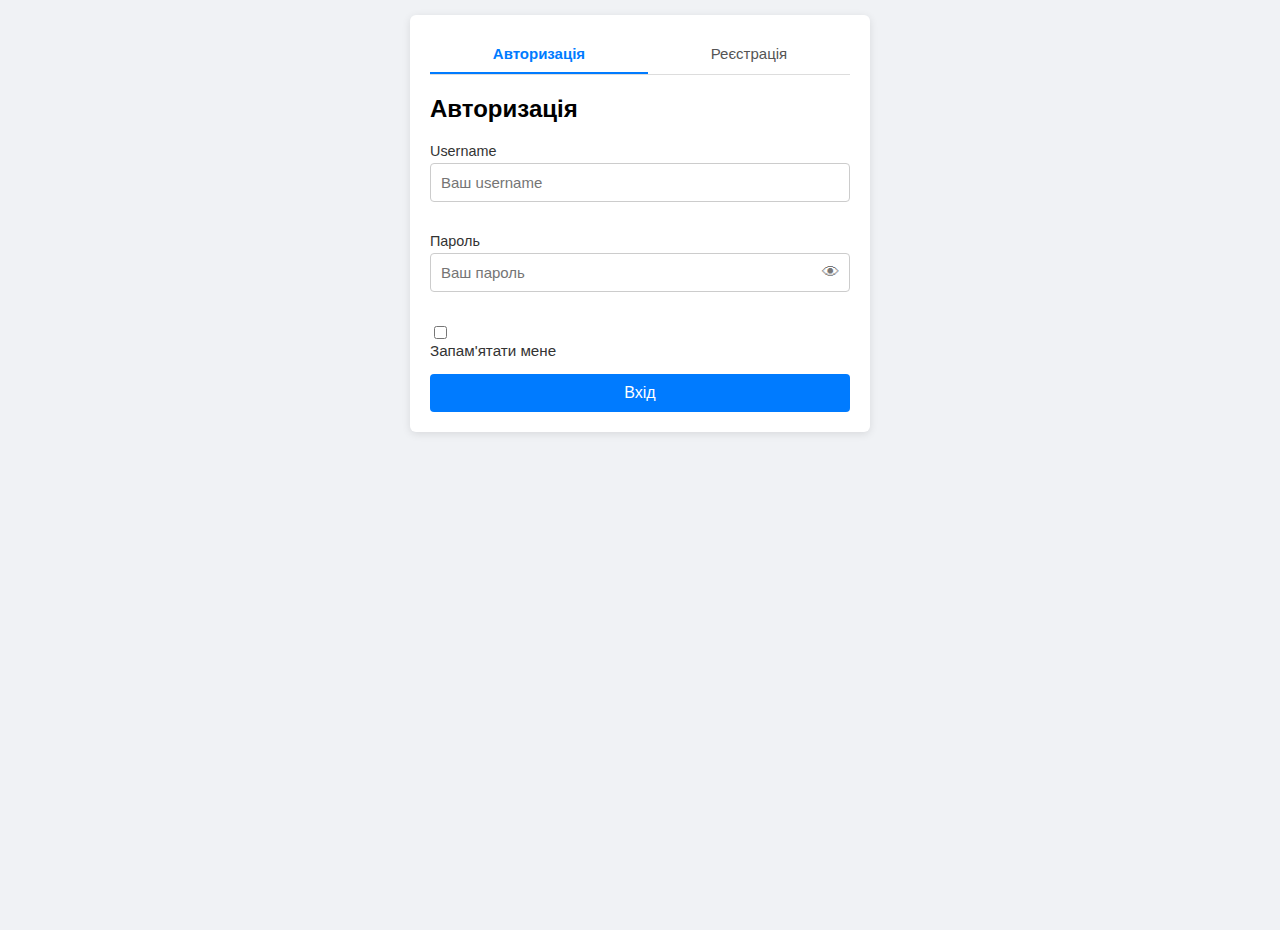
<file: lab9js/index.html>
<!DOCTYPE html>
<html lang="uk">
<head>
    <meta charset="UTF-8">
    <meta name="viewport" content="width=device-width, initial-scale=1.0">
    <title>Форма реєстрації та авторизації</title>
    <link rel="stylesheet" href="style.css">
</head>
<body>

<div class="container">
    <div class="tabs">
        <button class="tab-button active" data-tab="login">Авторизація</button>
        <button class="tab-button" data-tab="register">Реєстрація</button>
    </div>

    <div id="login" class="tab-content active">
        <h2>Авторизація</h2>
        <form id="loginForm" novalidate>
            <div class="form-group">
                <label for="username">Username</label>
                <input type="text" id="username" name="username" placeholder="Ваш username" required>
                <small class="error-text"></small>
            </div>
            <div class="form-group password-wrapper">
                <label for="loginPassword">Пароль</label>
                <input type="password" id="loginPassword" name="loginPassword" placeholder="Ваш пароль" required>
                <span class="toggle-password" data-input="loginPassword">&#128065;</span>
                <small class="error-text"></small>
            </div>
            <div class="form-group">
                <input type="checkbox" id="rememberMe" name="rememberMe">
                <label for="rememberMe">Запам'ятати мене</label>
            </div>
            <button type="submit">Вхід</button>
        </form>
        <div class="form-message-container" id="loginMessageContainer"></div>
    </div>

    <div id="register" class="tab-content">
        <h2>Реєстрація</h2>
        <form id="registerForm" novalidate>
            <div class="form-group">
                <label for="firstName">Ім'я</label>
                <input type="text" id="firstName" name="firstName" placeholder="Ваше ім'я" required>
                <small class="error-text"></small>
            </div>
            <div class="form-group">
                <label for="lastName">Прізвище</label>
                <input type="text" id="lastName" name="lastName" placeholder="Ваше прізвище" required>
                <small class="error-text"></small>
            </div>
            <div class="form-group">
                <label for="email">Email</label>
                <input type="email" id="email" name="email" placeholder="your@email.com" required>
                <small class="error-text"></small>
            </div>
            <div class="form-group password-wrapper">
                <label for="password">Пароль</label>
                <input type="password" id="password" name="password" placeholder="Мінімум 6 символів" required>
                <span class="toggle-password" data-input="password">&#128065;</span>
                <small class="error-text"></small>
            </div>
            <div class="form-group password-wrapper">
                <label for="confirmPassword">Підтвердження пароля</label>
                <input type="password" id="confirmPassword" name="confirmPassword" placeholder="Повторіть пароль" required>
                <span class="toggle-password" data-input="confirmPassword">&#128065;</span>
                <small class="error-text"></small>
            </div>
            <div class="form-group">
                <label for="phone">Телефон</label>
                <input type="tel" id="phone" name="phone" placeholder="+380xxxxxxxxx" required>
                <small class="error-text"></small>
            </div>
            <div class="form-group">
                <label for="birthDate">Дата народження</label>
                <input type="date" id="birthDate" name="birthDate" required>
                <small class="error-text"></small>
            </div>
            <div class="form-group">
                <label>Стать:</label>
                <div class="radio-group">
                    <input type="radio" id="male" name="sex" value="male" required>
                    <label for="male">Чоловік</label>
                    <input type="radio" id="female" name="sex" value="female" required>
                    <label for="female">Жінка</label>
                </div>
                <small class="error-text" id="sexError"></small>
            </div>
            <div class="form-group">
                <label for="country">Країна</label>
                <select id="country" name="country" required>
                    <option value="" disabled selected>Оберіть країну</option>
                    <option value="Ukraine">Україна</option>
                    <option value="Poland">Польща</option>
                    <option value="Germany">Німеччина</option>
                </select>
                <small class="error-text"></small>
            </div>
            <div class="form-group">
                <label for="city">Місто</label>
                <select id="city" name="city" disabled required>
                    <option value="" disabled selected>Спочатку оберіть країну</option>
                </select>
                <small class="error-text"></small>
            </div>
            <button type="submit">Зареєструватися</button>
        </form>
        <div class="form-message-container" id="registerMessageContainer"></div>
    </div>
</div>

<script src="script.js"></script>
</body>
</html>
</file>
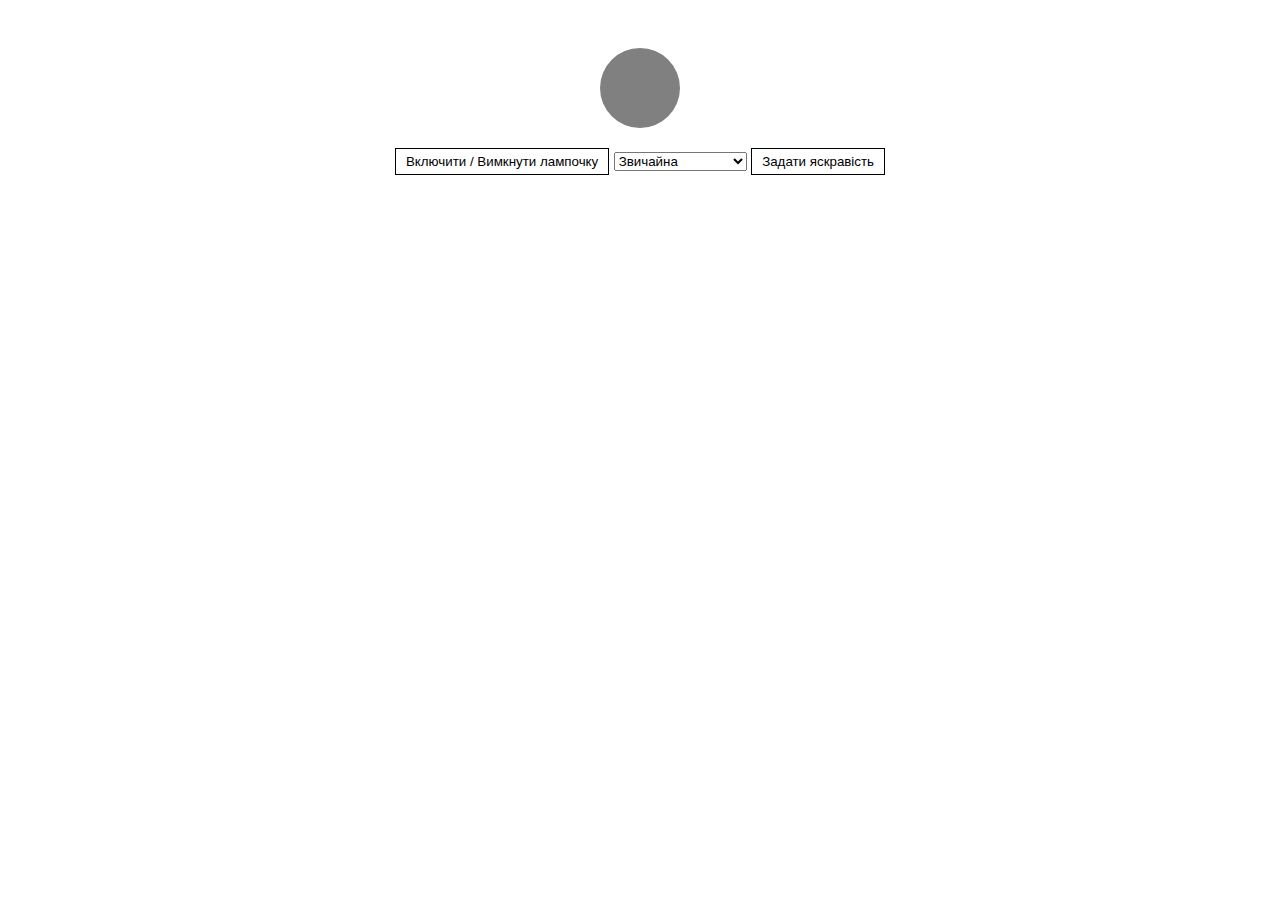
<file: lab5js/task1/index.html>
<!DOCTYPE html>
<html lang="en">
<head>
    <meta charset="UTF-8">
    <title>task1</title>
    <link rel="stylesheet" href="styles.css">
</head>
<body>
<div>
<div id="lamp" class="lamp"></div>

<button id="toggleLamp">Включити / Вимкнути лампочку</button>
<select id="lampType">
    <option value="звичайна">Звичайна</option>
    <option value="світлодіодна">Світлодіодна</option>
    <option value="енергозберігаюча">Енергозберігаюча</option>
</select>
<button id="setBrightness">Задати яскравість</button>
<p id="status"></p>
</div>

<script src="task1.js"></script>

</body>
</html>
</file>
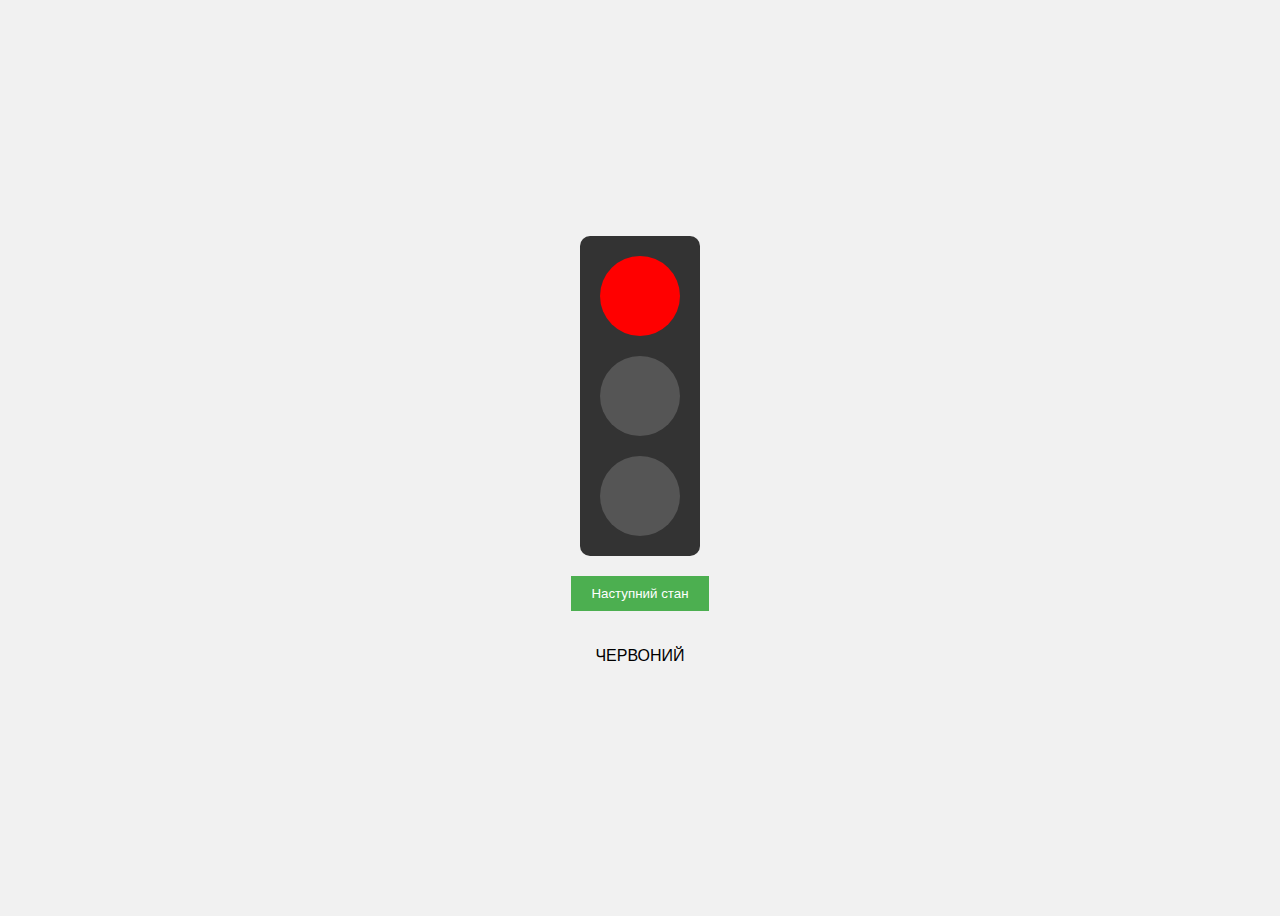
<file: lab5js/task2/index.html>
<!DOCTYPE html>
<html lang="uk">
<head>
  <meta charset="UTF-8">
  <meta name="viewport" content="width=device-width, initial-scale=1.0">
  <title>task2</title>
  <link rel="stylesheet" href="styles.css">
</head>
<body>
<div id="trafficLight">
  <div id="red" class="light"></div>
  <div id="yellow" class="light"></div>
  <div id="green" class="light"></div>
</div>
<button id="nextStateBtn">Наступний стан</button>
<p id="status"></p>

<script src="task2.js"></script>
</body>
</html>
</file>
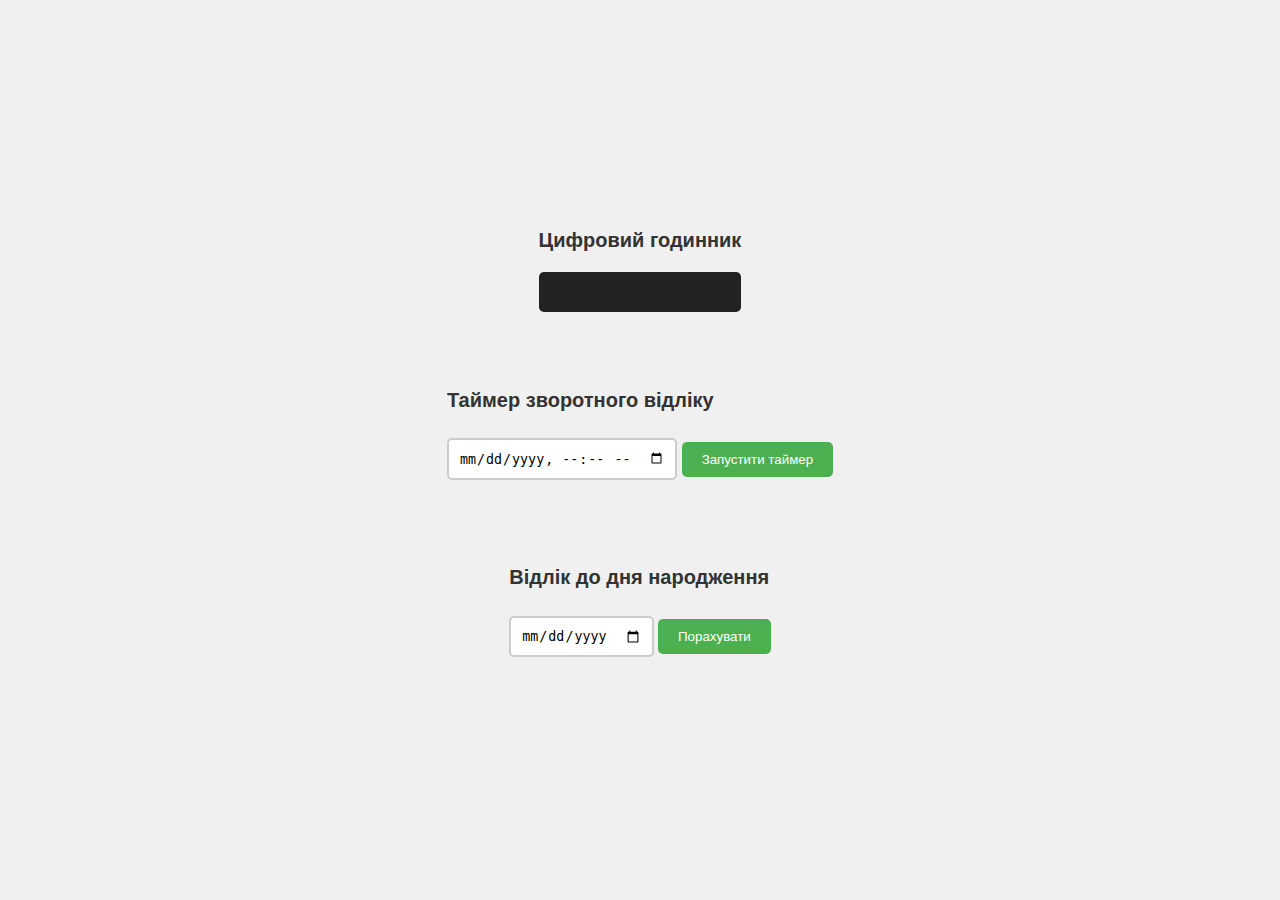
<file: lab5js/task3/index.html>
<!DOCTYPE html>
<html lang="uk">
<head>
    <meta charset="UTF-8">
    <meta name="viewport" content="width=device-width, initial-scale=1.0">
    <title>task3</title>
    <link rel="stylesheet" href="styles.css">
</head>
<body>
<div id="clockContainer">
    <h2>Цифровий годинник</h2>
    <div id="digitalClock"></div>
</div>

<div id="timerContainer">
    <h2>Таймер зворотного відліку</h2>
    <input type="datetime-local" id="countdownInput">
    <button id="startCountdown">Запустити таймер</button>
    <div id="countdownDisplay"></div>
</div>

<div id="birthdayContainer">
    <h2>Відлік до дня народження</h2>
    <input type="date" id="birthdayInput">
    <button id="startBirthdayCountdown">Порахувати</button>
    <div id="birthdayDisplay"></div>
</div>

<script src="task3.js"></script>
</body>
</html>
</file>
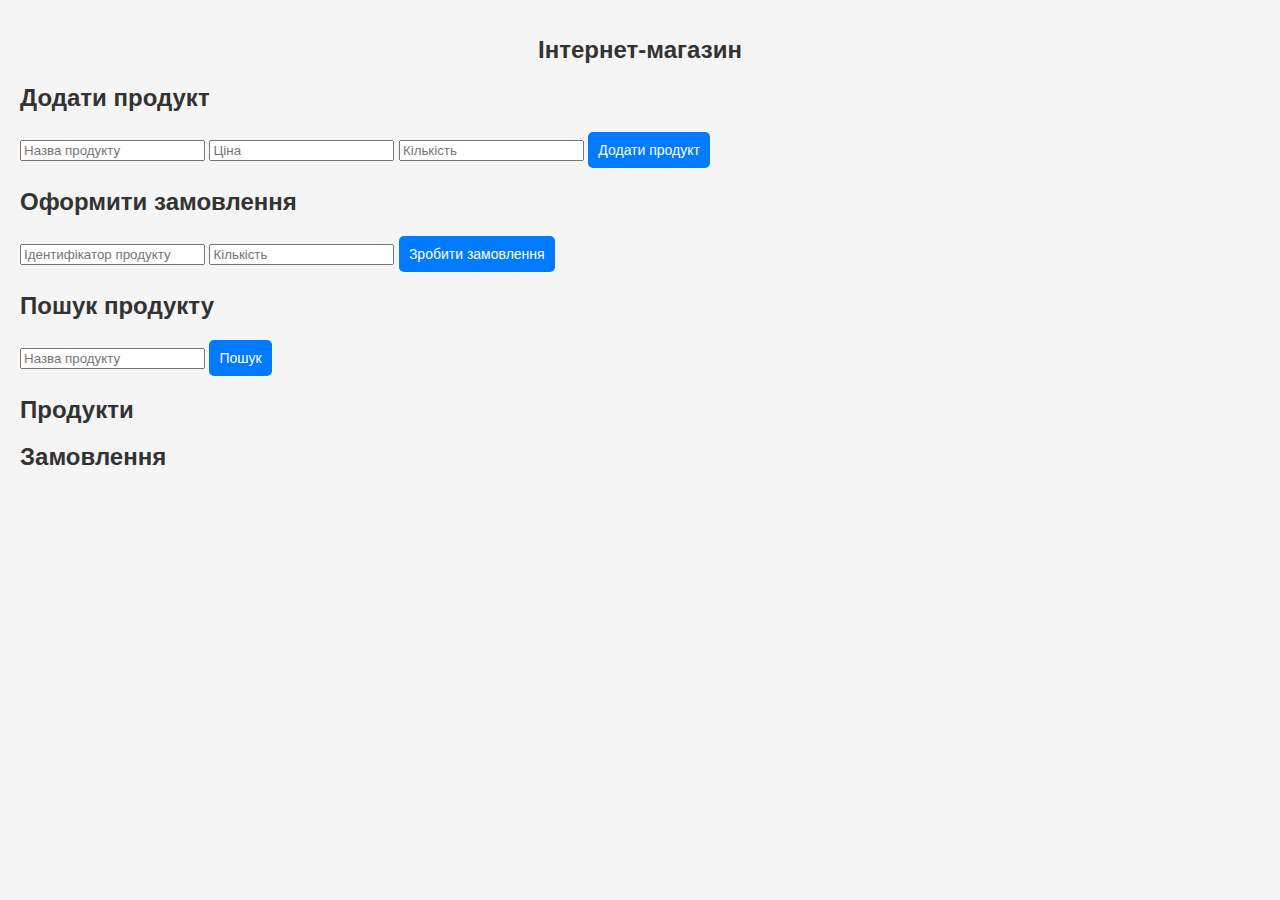
<file: lab5js/task4/index.html>
<!DOCTYPE html>
<html lang="uk">
<head>
    <meta charset="UTF-8">
    <meta name="viewport" content="width=device-width, initial-scale=1.0">
    <title>task4</title>
    <link rel="stylesheet" href="styles.css">
</head>
<body>

<div class="container">
    <h1>Інтернет-магазин</h1>

    <div id="add-product-form">
        <h2>Додати продукт</h2>
        <input type="text" id="product-name" placeholder="Назва продукту">
        <input type="number" id="product-price" placeholder="Ціна">
        <input type="number" id="product-quantity" placeholder="Кількість">
        <button id="add-product">Додати продукт</button>
    </div>

    <div id="place-order-form">
        <h2>Оформити замовлення</h2>
        <input type="text" id="order-product-id" placeholder="Ідентифікатор продукту">
        <input type="number" id="order-quantity" placeholder="Кількість">
        <button id="place-order">Зробити замовлення</button>
    </div>

    <div id="search-product-form">
        <h2>Пошук продукту</h2>
        <input type="text" id="search-product" placeholder="Назва продукту">
        <button id="search-product-button">Пошук</button>
    </div>

    <div id="product-list-container">
        <h2>Продукти</h2>
        <ul id="product-list"></ul>
    </div>

    <div id="order-list-container">
        <h2>Замовлення</h2>
        <ul id="order-list"></ul>
    </div>
</div>

<script src="task4.js"></script>
</body>
</html>
</file>
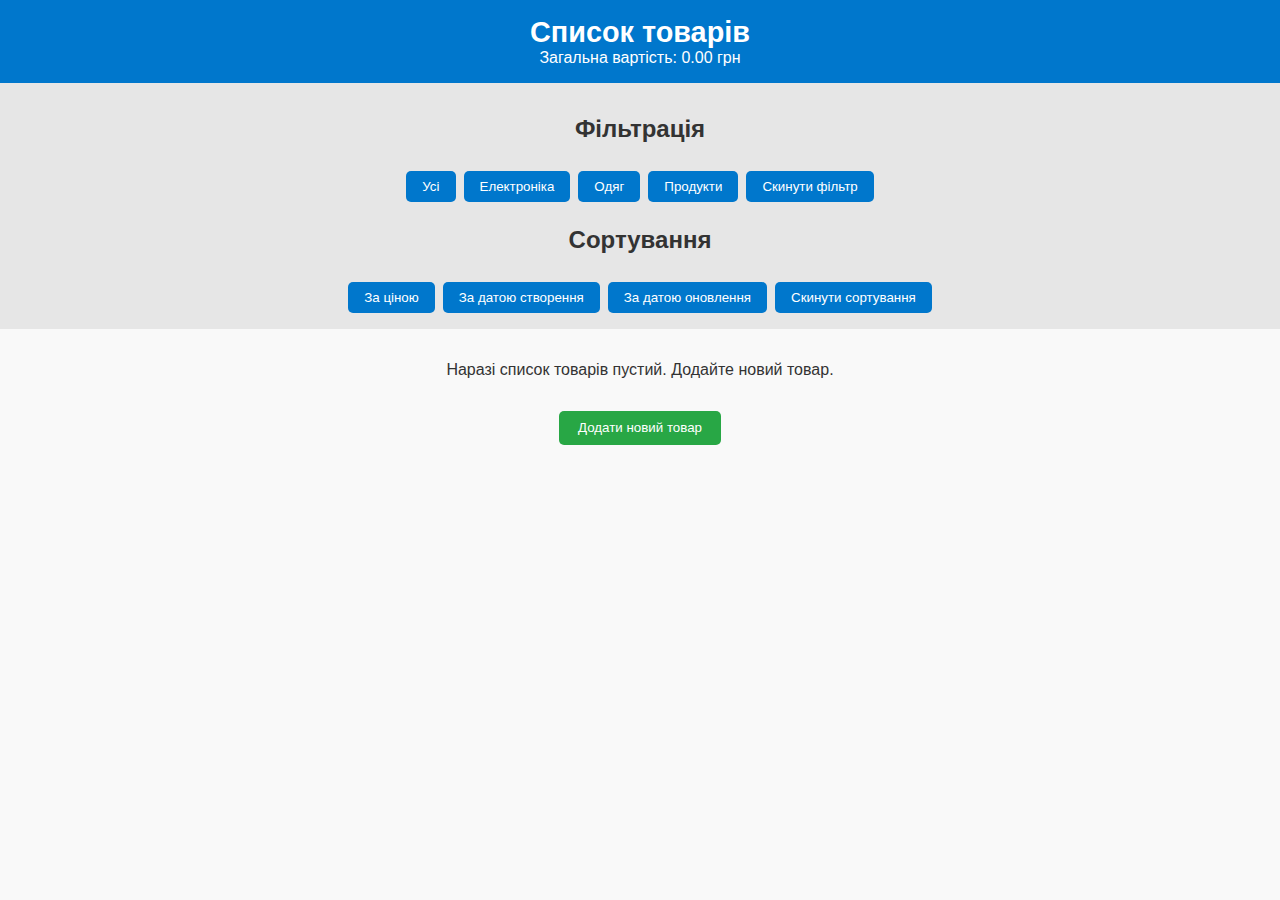
<file: lab6js/task1/index.html>
<!DOCTYPE html>
<html lang="en">
<head>
    <meta charset="UTF-8">
    <title>Title</title>
    <link rel="stylesheet" href="styles.css">
</head>
<body>
<header>
    <h1>Список товарів</h1>
    <div>Загальна вартість: <span id="total-price">0.00</span> грн</div>
</header>

<aside>
    <h2>Фільтрація</h2>
    <button onclick="filterCategory('all')">Усі</button>
    <button onclick="filterCategory('Електроніка')">Електроніка</button>
    <button onclick="filterCategory('Одяг')">Одяг</button>
    <button onclick="filterCategory('Продукти')">Продукти</button>
    <button onclick="resetFilters()">Скинути фільтр</button>

    <h2>Сортування</h2>
    <button onclick="sortProducts('price')">За ціною</button>
    <button onclick="sortProducts('createdAt')">За датою створення</button>
    <button onclick="sortProducts('updatedAt')">За датою оновлення</button>
    <button onclick="resetSort()">Скинути сортування</button>
</aside>

<main>
    <p id="empty-message">Наразі список товарів пустий. Додайте новий товар.</p>
    <div id="product-list"></div>
    <button id="addProductBtn">Додати новий товар</button>
</main>

<div id="productModal" class="modal">
    <div class="modal-content">
        <h2 id="modalTitle">Новий товар</h2>
        <form id="productForm">
            <input type="hidden" id="productId" />
            <input type="text" id="productName" placeholder="Назва товару" required />
            <input type="number" id="productPrice" placeholder="Ціна товару" step="0.01" min="0" required />
            <input type="text" id="productCategory" placeholder="Категорія" required />
            <input type="url" id="productImage" placeholder="Посилання на зображення" required />
            <button type="submit">Зберегти</button>
            <button type="button" onclick="closeModal()">Скасувати</button>
        </form>
    </div>
</div>

<div id="snackbar" class="snackbar"></div>

<script src="task1.js"></script>
</body>
</html>
</file>
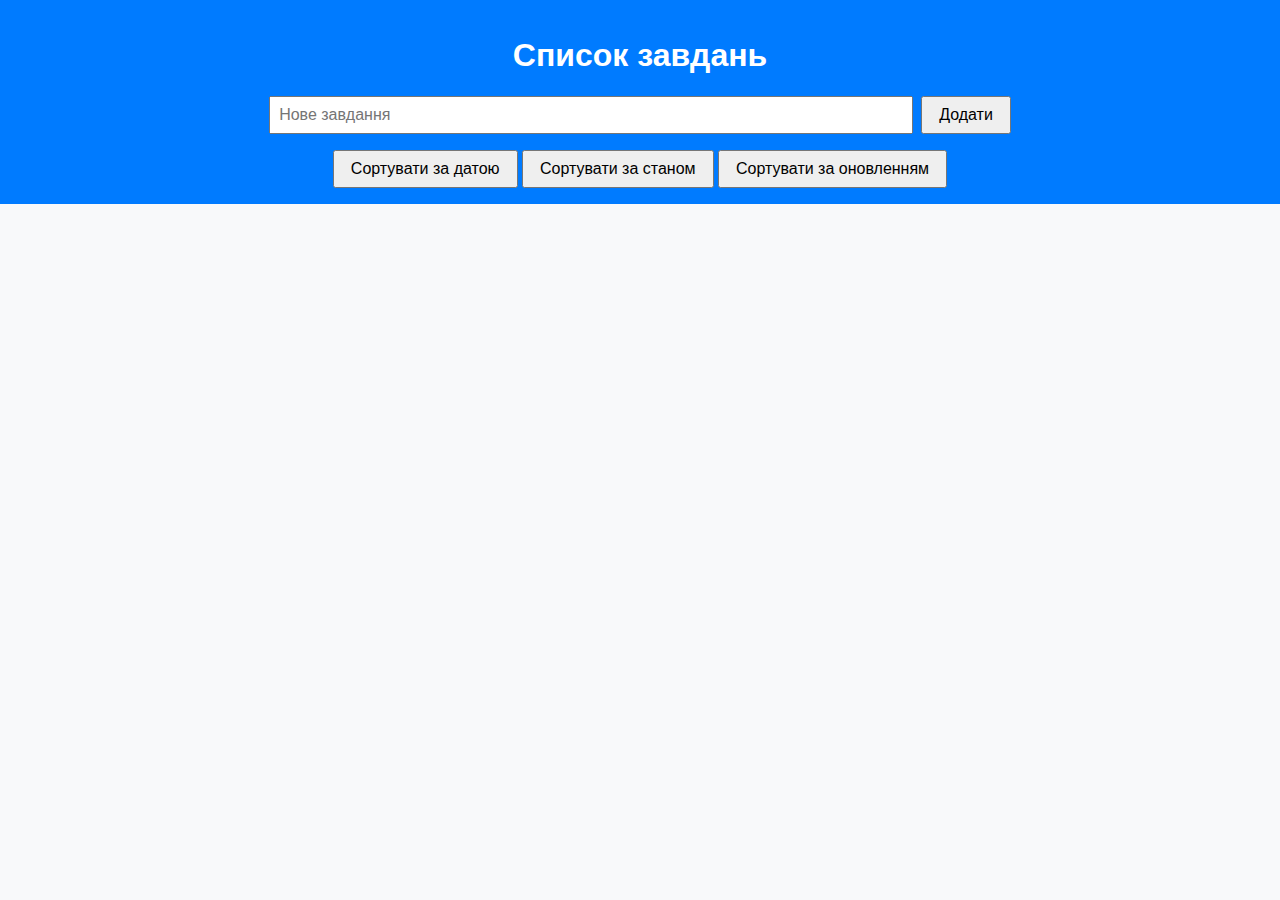
<file: lab6js/task2/index.html>
<!DOCTYPE html>
<html lang="en">
<head>
    <meta charset="UTF-8">
    <title>Title</title>
    <link rel="stylesheet" href="styles2.css">
</head>
<body>
<header>
    <h1>Список завдань</h1>
    <form id="todo-form">
        <input type="text" id="todo-input" placeholder="Нове завдання" required>
        <button type="submit">Додати</button>
    </form>
    <div>
        <button onclick="sortTasks('created')">Сортувати за датою</button>
        <button onclick="sortTasks('status')">Сортувати за станом</button>
        <button onclick="sortTasks('updated')">Сортувати за оновленням</button>
    </div>
</header>
<main>
    <ul id="todo-list"></ul>
</main>
<script src="task2.js"></script>
</body>
</html>
</file>
<file: lab9js/style.css>
body {
    font-family: Arial, sans-serif;
    margin: 0;
    padding: 15px;
    background-color: #f0f2f5;
    display: flex;
    justify-content: center;
    align-items: flex-start;
    min-height: 100vh;
}

.container {
    width: 100%;
    max-width: 420px;
    background-color: #ffffff;
    padding: 20px;
    border-radius: 6px;
    box-shadow: 0 2px 8px rgba(0, 0, 0, 0.1);
}

.tabs {
    display: flex;
    margin-bottom: 20px;
    border-bottom: 1px solid #ddd;
}

.tab-button {
    flex-grow: 1;
    background-color: transparent;
    border: none;
    padding: 10px 15px;
    cursor: pointer;
    font-size: 15px;
    color: #555;
    border-bottom: 2px solid transparent;
    transition: color 0.2s, border-color 0.2s;
}

.tab-button:hover {
    color: #007bff;
}

.tab-button.active {
    color: #007bff;
    border-bottom-color: #007bff;
    font-weight: bold;
}

.tab-content {
    display: none;
}

.tab-content.active {
    display: block;
}

.form-group {
    margin-bottom: 15px;
}

.form-group label {
    display: block;
    font-size: 0.9em;
    margin-bottom: 4px;
    color: #333;
}

input[type="text"],
input[type="password"],
input[type="email"],
input[type="tel"],
input[type="date"],
select {
    box-sizing: border-box;
    width: 100%;
    padding: 10px;
    border: 1px solid #ccc;
    border-radius: 4px;
    font-size: 15px;
    background-color: #fff;
}

input:focus, select:focus {
    border-color: #007bff;
    outline: none;
}

input.valid, select.valid {
    border-color: #28a745;
}

input.invalid, select.invalid {
    border-color: #dc3545;
}

.error-text {
    display: block;
    color: #dc3545;
    font-size: 0.8em;
    margin-top: 3px;
    min-height: 1em;
}

button[type="submit"] {
    background-color: #007bff;
    color: white;
    padding: 10px 15px;
    width: 100%;
    border: none;
    border-radius: 4px;
    font-size: 16px;
    cursor: pointer;
    transition: background-color 0.2s;
}

button[type="submit"]:hover {
    background-color: #0056b3;
}

.password-wrapper {
    position: relative;
}

.toggle-password {
    cursor: pointer;
    position: absolute;
    right: 10px;
    top: 50%;
    transform: translateY(-50%);
    color: #777;
    font-size: 1.1em;
    padding-top: 5px;
}
.form-group label + .password-wrapper .toggle-password {
    top: calc(50% + 7px);
}
.form-group > .password-wrapper .toggle-password {
    top: 50%;
}
.form-group .password-wrapper input + .toggle-password {
    top: calc(50% + 14px);
}

.form-group .password-wrapper {
    position: relative;
}
.form-group .password-wrapper .toggle-password {
    position: absolute;
    right: 10px;
    top: 36px;
    transform: translateY(-50%);
    font-size: 1.2em;
}


input[type="checkbox"], input[type="radio"] {
    margin-right: 5px;
    vertical-align: middle;
}
.form-group input[type="checkbox"] + label,
.form-group input[type="radio"] + label {
    font-size: 0.95em;
    font-weight: normal;
    margin-bottom: 0;
    vertical-align: middle;
}
.radio-group label {
    margin-right: 10px;
}

.form-message-container {
    margin-top: 15px;
    padding: 10px;
    border-radius: 4px;
    font-size: 0.9em;
    display: none;
}
.form-message-container.success {
    color: #155724;
    background-color: #d4edda;
    border: 1px solid #c3e6cb;
    display: block;
}
.form-message-container.error {
    color: #721c24;
    background-color: #f8d7da;
    border: 1px solid #f5c6cb;
    display: block;
}

@media (max-width: 480px) {
    .container {
        padding: 15px;
    }
    .tab-button {
        font-size: 14px;
    }
    input[type="text"], input[type="password"], select {
        font-size: 14px;
    }
    button[type="submit"] {
        font-size: 15px;
    }
}
</file>
<file: lab5js/task1/styles.css>
body {
    font-family: sans-serif;
    text-align: center;
    padding: 40px;
}

#lamp {
    width: 80px;
    height: 80px;
    background-color: grey;
    border-radius: 50%;
    margin: 0 auto 20px auto;
    transition: background-color 0.3s;
}

button {
    background: none;
    border: 1px solid #000;
    padding: 5px 10px;
    cursor: pointer;
}
</file>
<file: lab5js/task2/styles.css>
body {
    font-family: Arial, sans-serif;
    display: flex;
    justify-content: center;
    align-items: center;
    height: 100vh;
    background-color: #f1f1f1;
    flex-direction: column;
}

#trafficLight {
    display: flex;
    flex-direction: column;
    justify-content: space-between;
    width: 100px;
    height: 300px;
    background-color: #333;
    padding: 10px;
    border-radius: 10px;
    margin-bottom: 20px;
}

.light {
    width: 80px;
    height: 80px;
    border-radius: 50%;
    margin: 10px auto;
    background-color: #555;
    transition: background-color 1s ease;
}

#red.active {
    background-color: red;
}

#yellow.active {
    background-color: yellow;
}

#green.active {
    background-color: green;
}

button {
    padding: 10px 20px;
    background-color: #4CAF50;
    color: white;
    border: none;
    cursor: pointer;
    margin-bottom: 20px;
}

button:hover {
    background-color: #45a049;
}

p {
    font-size: 16px;
}
</file>
<file: lab5js/task3/styles.css>
body {
    font-family: Arial, sans-serif;
    display: flex;
    flex-direction: column;
    align-items: center;
    justify-content: center;
    height: 100vh;
    margin: 0;
    background-color: #f0f0f0;
}

h2 {
    font-size: 20px;
    color: #333;
}

div {
    margin: 20px 0;
}

#digitalClock {
    font-size: 48px;
    font-weight: bold;
    background-color: #222;
    color: white;
    padding: 20px;
    border-radius: 5px;
}

#countdownDisplay, #birthdayDisplay {
    font-size: 20px;
    margin-top: 10px;
    font-weight: bold;
    color: #333;
}

input {
    padding: 10px;
    margin: 10px 0;
    border: 2px solid #ccc;
    border-radius: 5px;
}

button {
    padding: 10px 20px;
    background-color: #4CAF50;
    color: white;
    border: none;
    cursor: pointer;
    border-radius: 5px;
}

button:hover {
    background-color: #45a049;
}
</file>
<file: lab5js/task4/styles.css>
body {
    font-family: Arial, sans-serif;
    background-color: #f5f5f5;
    color: #333;
    margin: 0;
    padding: 20px;
}

#app {
    max-width: 400px;
    margin: 0 auto;
    background-color: #fff;
    padding: 20px;
    border-radius: 8px;
    box-shadow: 0 2px 4px rgba(0, 0, 0, 0.1);
}

h1 {
    text-align: center;
    font-size: 24px;
    margin-bottom: 20px;
}

#productForm {
    display: flex;
    flex-direction: column;
    gap: 10px;
}

button {
    padding: 10px;
    background-color: #007BFF;
    color: white;
    border: none;
    border-radius: 5px;
    cursor: pointer;
    font-size: 14px;
    transition: background-color 0.3s;
}

button:hover {
    background-color: #0056b3;
}

#output {
    margin-top: 20px;
    background-color: #f1f1f1;
    padding: 10px;
    border-radius: 5px;
    font-family: monospace;
    white-space: pre-wrap;
    word-wrap: break-word;
    border: 1px solid #ccc;
}
</file>
<file: lab6js/task1/styles.css>
body {
    font-family: Arial, sans-serif;
    margin: 0;
    padding: 0;
    background: #f9f9f9;
    color: #333;
}

header {
    background: #0077cc;
    color: white;
    padding: 1rem;
    text-align: center;
}

header h1 {
    margin: 0;
    font-size: 1.8rem;
}

aside {
    background: #e6e6e6;
    padding: 1rem;
    display: flex;
    flex-wrap: wrap;
    gap: 0.5rem;
    justify-content: center;
}

aside h2 {
    width: 100%;
    margin-top: 1rem;
    text-align: center;
}

aside button {
    padding: 0.5rem 1rem;
    border: none;
    background: #0077cc;
    color: white;
    cursor: pointer;
    border-radius: 5px;
    transition: background 0.3s ease;
}

aside button:hover {
    background: #005fa3;
}

main {
    padding: 1rem;
    text-align: center;
}

#addProductBtn {
    padding: 0.6rem 1.2rem;
    margin-top: 1rem;
    background: #28a745;
    color: white;
    border: none;
    cursor: pointer;
    border-radius: 5px;
}

#addProductBtn:hover {
    background: #218838;
}

#product-list {
    display: flex;
    flex-wrap: wrap;
    justify-content: center;
    gap: 1rem;
    margin-top: 1rem;
}

.product-card {
    background: white;
    padding: 1rem;
    border-radius: 8px;
    box-shadow: 0 0 10px rgba(0,0,0,0.1);
    width: 280px;
    text-align: left;
    position: relative;
    animation: fadeIn 0.4s ease;
}

.product-card img {
    max-width: 100%;
    height: auto;
    border-radius: 4px;
}

.product-card h3 {
    margin: 0.5rem 0;
}

.product-card button {
    margin-right: 0.5rem;
    padding: 0.4rem 0.8rem;
    border: none;
    border-radius: 4px;
    cursor: pointer;
}

.product-card .edit-btn {
    background: #ffc107;
    color: #000;
}

.product-card .delete-btn {
    background: #dc3545;
    color: #fff;
}

.modal {
    display: none;
    position: fixed;
    z-index: 10;
    left: 0; top: 0;
    width: 100%; height: 100%;
    background: rgba(0,0,0,0.5);
    justify-content: center;
    align-items: center;
}

.modal-content {
    background: white;
    padding: 1.5rem;
    border-radius: 10px;
    width: 90%;
    max-width: 400px;
    animation: popIn 0.3s ease;
}

.modal-content input {
    display: block;
    width: 100%;
    margin-bottom: 1rem;
    padding: 0.5rem;
}

.modal-content button {
    margin-right: 0.5rem;
}

.snackbar {
    visibility: hidden;
    min-width: 250px;
    background-color: #333;
    color: #fff;
    text-align: center;
    padding: 0.8rem;
    border-radius: 4px;
    position: fixed;
    bottom: 30px;
    right: 30px;
    z-index: 100;
    opacity: 0;
    transition: opacity 0.5s ease-in-out;
}

.snackbar.show {
    visibility: visible;
    opacity: 1;
}

@keyframes fadeIn {
    from { opacity: 0; transform: scale(0.9); }
    to { opacity: 1; transform: scale(1); }
}

@keyframes popIn {
    from { transform: translateY(-20px); opacity: 0; }
    to { transform: translateY(0); opacity: 1; }
}

@media (max-width: 768px) {
    aside {
        flex-direction: column;
        align-items: center;
    }

    .product-card {
        width: 90%;
    }
}
</file>
<file: lab6js/task2/styles2.css>
body {
    font-family: Arial, sans-serif;
    margin: 0;
    padding: 0;
    background-color: #f8f9fa;
}

header {
    background-color: #007bff;
    color: white;
    padding: 1rem;
    text-align: center;
}

form {
    display: flex;
    justify-content: center;
    margin: 1rem 0;
    gap: 0.5rem;
}

input[type="text"] {
    padding: 0.5rem;
    font-size: 1rem;
    width: 50%;
}

button {
    padding: 0.5rem 1rem;
    font-size: 1rem;
    cursor: pointer;
}

main {
    max-width: 600px;
    margin: 0 auto;
    padding: 1rem;
}

#todo-list {
    list-style: none;
    padding: 0;
}

#todo-list li {
    background: #ffffff;
    border: 1px solid #ccc;
    padding: 0.75rem;
    margin-bottom: 0.5rem;
    display: flex;
    justify-content: space-between;
    align-items: center;
    transition: transform 0.2s ease-in-out;
}

#todo-list li.completed {
    text-decoration: line-through;
    color: #6c757d;
    background-color: #e9ecef;
}

#todo-list li:hover {
    transform: scale(1.01);
}

.editable {
    flex-grow: 1;
    margin-right: 0.5rem;
    border: none;
    background: transparent;
    font-size: 1rem;
}

.editable:focus {
    outline: 2px solid #007bff;
}

@media (max-width: 600px) {
    input[type="text"] {
        width: 100%;
    }
    form {
        flex-direction: column;
        align-items: center;
    }
}
</file>
